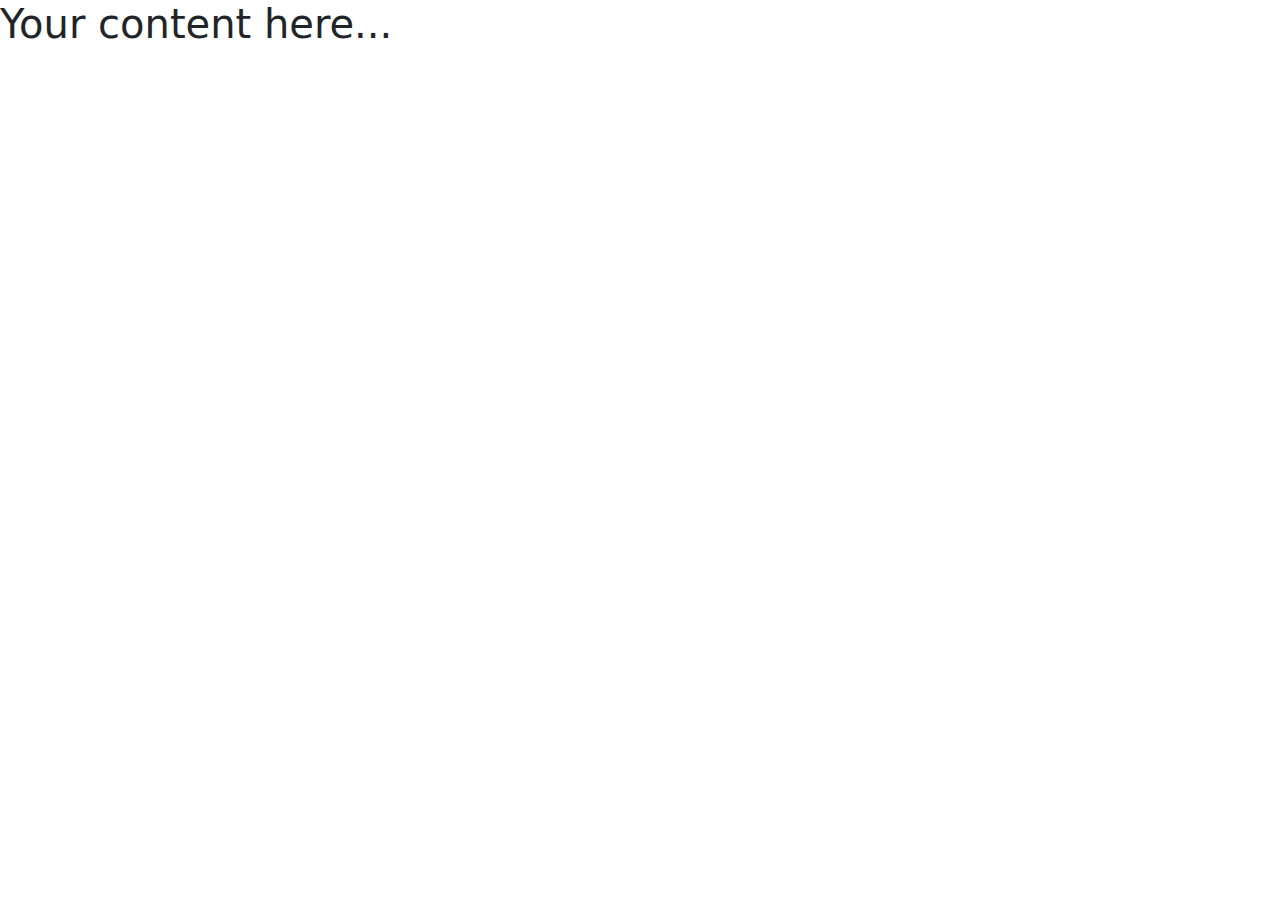
<file: about.html>
<!DOCTYPE html>
<html lang="en">
<head>
    <meta charset="UTF-8">
    <meta http-equiv="X-UA-Compatible" content="IE=edge">
    <meta name="viewport" content="width=device-width, initial-scale=1.0">
    <title>About page</title>
    <link rel="stylesheet" href="css/bootstrap.css">
    <link rel="stylesheet" href="fontawesome/css/all.css">
</head>
<body>
    <h1>Your content here...</h1>

    <script src="./js/bootstrap.bundle.js"></script>
    <script src="./fontawesome/js/all.js"></script>
</body>
</html>
</file>
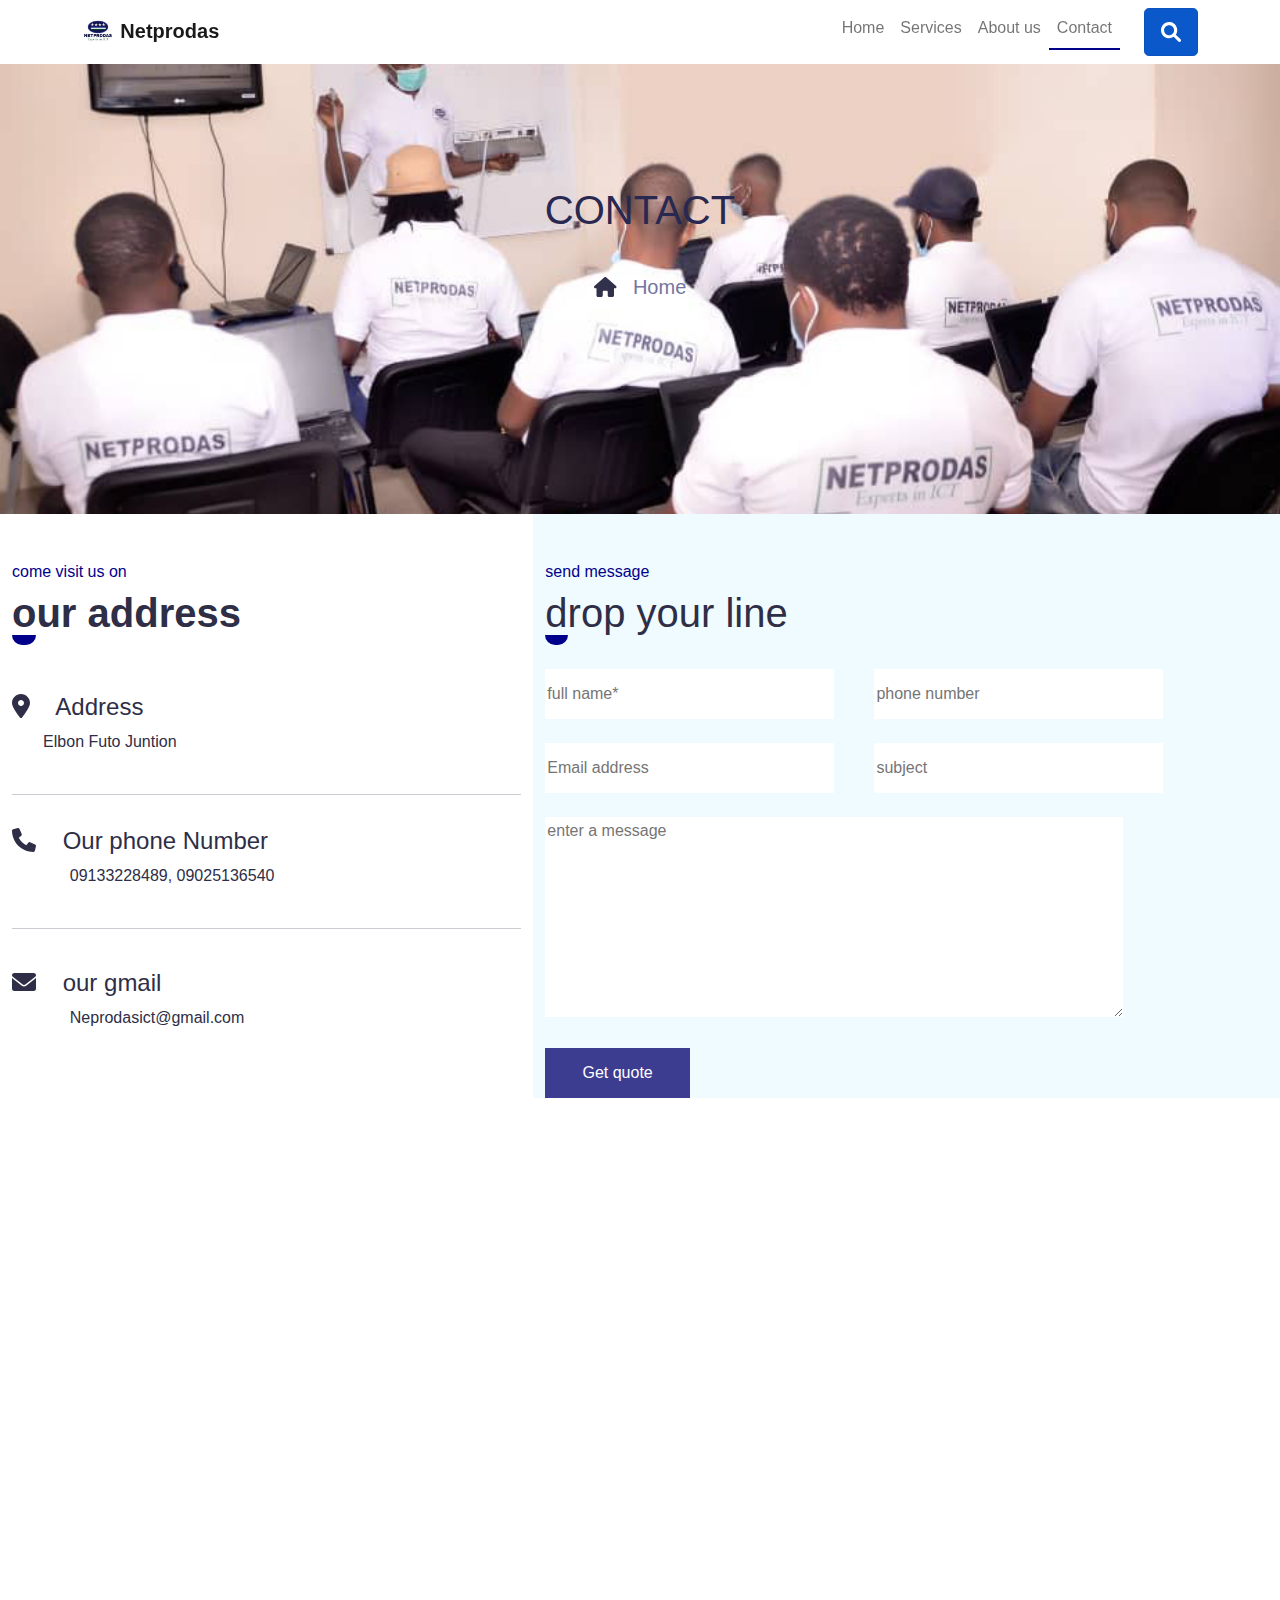
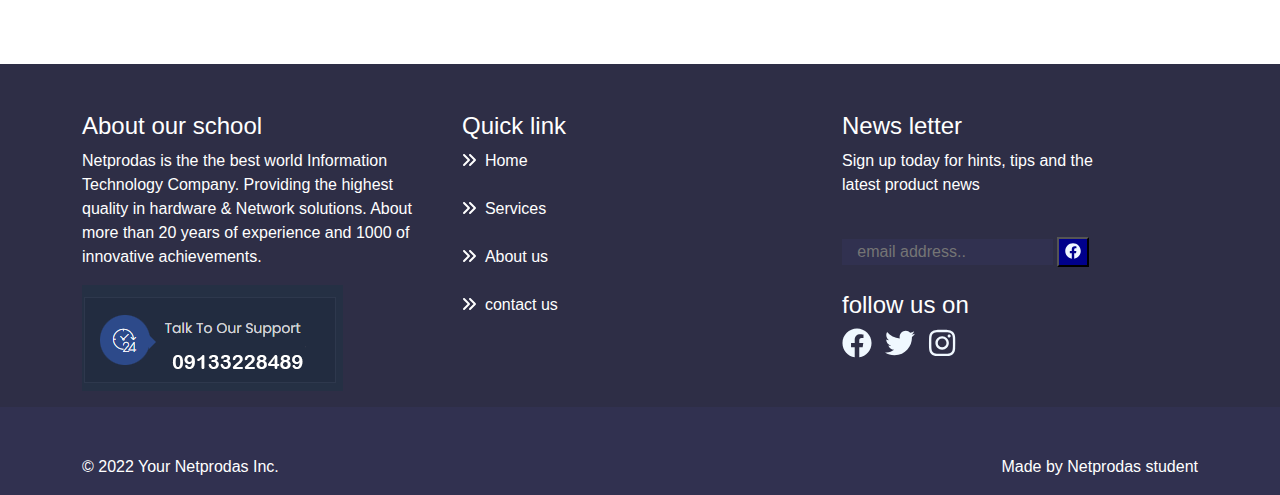
<file: contact.html>
<!DOCTYPE html>
<html lang="en">
<head>
    <meta charset="UTF-8">
    <meta http-equiv="X-UA-Compatible" content="IE=edge">
    <meta name="viewport" content="width=device-width, initial-scale=1.0">
    <title>Contact page</title>
    <link rel="stylesheet" href="css/bootstrap.css">
    <link rel="stylesheet" href="css/style.css">
    <link rel="stylesheet" href="fontawesome/css/all.css">
</head>
<body>

     <!--The header  starting -->
<main id="top" class="main">
    <!-- section two started -->
        <nav class="navbar navbar-expand-lg navbar-light sticky-top">
            <div class="container">
                <a href="index.html" class="navbar-brand">
                  <img src="img/logo.png" height="32" alt="There should be image here" style="border-radius: 20px;">
                  <strong style="font-family: 'Franklin Gothic Medium', 'Arial Narrow', Arial, sans-serif;">Netprodas</strong>
                </a>
                <button class="navbar-toggler" type="button" data-bs-toggle="collapse" data-bs-target="#navbarContent">
                  <span class="navbar-toggler-icon" ></span>
                </button>
                <div class="collapse navbar-collapse mt-4 mt-lg-0" id="navbarContent">
                 <ul class="  navbar-nav ms-auto " id="top1" style="font-family: 'Franklin Gothic Medium', 'Arial Narrow', Arial, sans-serif; color: rgb(32, 32, 80);">
                    <li class="nav-item"> 
                        <a href="index.html" class="nav-link">Home</a>
                        </li>
                        <li class="nav-item"> 
                            <a href="services.html" class="nav-link">Services</a>
                        </li>
                        <li class="nav-item"> 
                            <a href="about.html" class="nav-link">About us</a>
                        </li>
                        <li class="nav-item"> 
                            <a href="contact.html" class="nav-link active-hover none-active-hover">Contact</a>
                        </li>
                        <div class="vr"></div>
                        <div class="d-flex ms-lg-4">
                            <a href="" class="btn btn-primary active btn-lg"><i class="fas fa-search"></i><style>
                       
                  </style></a>
               </div>
                    </ul>
            </div>
        </nav>
    </main>
    <!-- The header endeds -->

    <!-- the image part -->
<section id="intro">
    <div class="centered">
    <h1 class="text-center">CONTACT</h1>&nbsp;&nbsp;&nbsp;&nbsp;&nbsp;&nbsp;
    <a href="index.html" class="text-decoration-none" style="color: rgb(116, 116, 161);
    font-size: 20px;
    position: relative;">
    <div class="text-center" style="position: relative;">
    <i class="fas fa-home " style="color:rgb(49, 49, 75); border-color: 1px solid blue;"></i> &nbsp; Home</a>
    </div>
    </div> 
    </section>
    <!-- the image part ended -->
    
    <!-- The second section  -->
    <section>
    <div class="container-fluid contact">
        <div class="row">
            <div class="col-lg-5 pt-5">
               <h6 style="color: darkblue;">come visit us on</h6> 
               <h1 class="first"> <strong> our address </strong></h1>
               <div class="pt-5">
                <h4><i class="fas fa-map-marker-alt"></i> &nbsp;&nbsp; Address</h4>&nbsp;&nbsp;&nbsp;&nbsp;&nbsp;&nbsp;<span>
                Elbon Futo Juntion
            </span>
            </div>
            <div class="pt-4">
                <hr>
                <div class=" pt-3">
                    <h4> <i class="fas fa-phone"></i>&nbsp;&nbsp;&nbsp;&nbsp;Our phone Number</h4>&nbsp;&nbsp;&nbsp;&nbsp;&nbsp;&nbsp;&nbsp;&nbsp;&nbsp;&nbsp;&nbsp;&nbsp;<span>
                        09133228489, 09025136540
                    </span>
                </div>
            </div>
            <div class="pt-4">
                <hr>
            </div>
        <div class="pt-4">
            <h4><i class="fa fa-envelope"></i>&nbsp;&nbsp;&nbsp;&nbsp;our gmail</h4>&nbsp;&nbsp;&nbsp;&nbsp;&nbsp;&nbsp;&nbsp;&nbsp;&nbsp;&nbsp;&nbsp;&nbsp;<span>
              Neprodasict@gmail.com  
            </span>
        </div>
       
    </div>
    <div class="col-md-7 send pt-5">
      <h6 style="color: darkblue;">send message</h6> 
      <h1 class="first">drop your line</h1>
      <div class="pt-4">
          <form action="" id="form-control">
              <div class="">
              <input class=" input1" type="text" placeholder="full name*">&nbsp;&nbsp;&nbsp;&nbsp;&nbsp;&nbsp;&nbsp;&nbsp;
              <input class="input1" type="text" placeholder="phone number">
              <div class="pt-4">
                  <input type="text" class="input1" placeholder="Email address">&nbsp;&nbsp;&nbsp;&nbsp;&nbsp;&nbsp;&nbsp;&nbsp;
                  <input type="text" class="input1" placeholder="subject">
                  <div class="pt-4">
                      <textarea name="" placeholder="enter a message" id="" cols="30" rows="10"></textarea>
                  </div>
                  <div class="pt-4">
                      <button  type="submit" class="button1">Get quote</button>
                  </div>
              </div>
            </div>
          </form>
      </div> 
    </div>
    </div>
    </div>
    </section>

    <!-- the blank section -->
<div class="blank"></div>

<!-- The footer begining -->
<section class="pt-5" style="background-color: rgb(46, 46, 70); color: white; font-family: 'Franklin Gothic Medium', 'Arial Narrow', Arial, sans-serif;">
    <div class="container">
        <div class="row">
            <div class="col-md-4">
                <h4>About our school</h4>
                <p>Netprodas is the the best world Information Technology Company. Providing the highest quality in hardware & Network solutions. About more than 20 years of experience and 1000 of innovative achievements.</p>
               <p><img src="img/picture1.png" alt=""></p>
            </div>
            <div class="col-md-4 ">
                <h4>Quick link</h4>
                <ul class="navbar-nav ms-auto">
                    <li class="link"><a href="Home.html" class="text-decoration-none text-white link"><i class="fas fa-angle-double-right"></i>&nbsp;&nbsp;Home</a></li>
                    <div class="pt-4 ">
                        <li><a href="About.html" class="text-decoration-none text-white link"><i class="fas fa-angle-double-right"></i>&nbsp;&nbsp;Services</a></li>
                    </div>
                    <div class="pt-4">
                        <li><a href="About.html" class="text-decoration-none text-white link"><i class="fas fa-angle-double-right"></i>&nbsp;&nbsp;About us</a></li>
                    </div>
                    <div class="pt-4">
                        <li><a href="contact.html" class="text-decoration-none text-white "><i class="fas fa-angle-double-right"></i>&nbsp;&nbsp;contact us</a></li>
                    </div>
                </ul>
            </div>
            <div class="col-md-3">
                <h4>News letter </h4>
                <p>Sign up today for hints, tips and the latest product news</p><br>
              <form action="" id="form" class="">
                  <input type="text" placeholder=" &nbsp; email address.." required  value="" style="background-color:  rgb(49, 49, 80);">
                  <button type="submit" class="" value="" style="background-color: darkblue;"><i class="fab fa-facebook" style="color: aliceblue;"></i></button>
              </form>
              <div class="pt-4">
                <h4>follow us on</h4>
              <a href="#" class="text-decoration-none tooltip-bottom" data-tooltip="Facebook" target="_blank" ><i class="fab fa-facebook" style="font-size: 30px; color: aliceblue;"></i>&nbsp;&nbsp;</a>
              <a href="#" class="text-decoration-none tooltip-bottom"  data-tooltip="twitter">  <i class="fab fa-twitter" style="font-size: 30px; color: aliceblue;"></i></a>&nbsp;&nbsp;
                <a href="#" class="text-decoration-none tooltip-bottom"  data-tooltip="instagram"><i class="fab fa-instagram" style="font-size: 30px; color: aliceblue;"></i></a>&nbsp;&nbsp;

            </div>
            </div>
        </div>
    </div>
</section>
<!-- this section ended -->

<!-- New section -->
<section class="pt-5 text-white" style="background-color: rgb(49, 49, 80); font-family: 'Franklin Gothic Medium', 'Arial Narrow', Arial, sans-serif;">
    <div class="container" >
        <div class="row">
            <div class="col-md-6 d-flex justify-content-start">
                       
                <p>&copy; 2022 Your Netprodas Inc.</p>
            </div>
            
            <div class="col-md-6 d-flex justify-content-end">
                <p>Made by Netprodas student</p>
            </div>
            

        </div>
        </div>
    </section>


    <script src="./js/bootstrap.bundle.js"></script>
    <script src="./fontawesome/js/all.js"></script>
</body>
</html>
</file>
<file: css/style.css>
/* .top{
    background-color:rgb(46, 46, 70);
    height: 40px;
    color: white;
    font-family: 'Franklin Gothic Medium', 'Arial Narrow', Arial, sans-serif; */
/* } */
#top1:hover{
    color: darkblue;
}
 .good:hover{
color: darkblue;
 }
 .active-hover{
     border-bottom:  2px solid darkblue;
 }
 .none-active-hover{
     border-bottom: 2px solid darkblue;
 }
 .envelope::-webkit-input-placeholder{
     font-family: fontawesome;
     font-weight: normal;
     overflow: visible;
     vertical-align: top;
     padding-left: top;
     display: inline-block !important;
    color: white;
    font-size: small;
 }


.link:hover{
    color: darkblue;
}




.scroll:hover{
    color: darkblue;
}


.btn-primary:hover{
    color: darkblue;
     background-color: white;
 }

.tooltip-top,
.tooltip-bottom{ position: relative; }
.tooltip:after, .tooltip:before, [data-tooltip]:after, [data-tooltip]:before {
    position: absolute;
    visibility: hidden;
    -ms-filter: "progid:DXImageTransform.Microsoft.Alpha(Opacity=0)";
    filter: alpha(Opacity=0);
    opacity: 0;
    -webkit-transition: opacity .2s ease-in-out,visibility .2s ease-in-out,-webkit-transform .2s cubic-bezier(.71,1.7,.77,1.24);
    -moz-transition: opacity .2s ease-in-out,visibility .2s ease-in-out,-moz-transform .2s cubic-bezier(.71,1.7,.77,1.24);
    transition: opacity .2s ease-in-out,visibility .2s ease-in-out,transform .2s cubic-bezier(.71,1.7,.77,1.24);
    -webkit-transform: translate3d(0,0,0);
    -moz-transform: translate3d(0,0,0);
    transform: translate3d(0,0,0);
    pointer-events: none;
}
.tooltip:before, [data-tooltip]:before {
    z-index: 1001;
    border: 6px solid transparent;
    background: 0 0;
    content: "";
}
.tooltip-top:before, .tooltip:before, [data-tooltip]:before {
    margin-left: -6px;
    margin-bottom: -12px;
    border-top-color: rgb(105, 37, 37);
    border-top-color: rgb(42, 91, 163) !important;
color: darkblue !important;
}
.tooltip-top:after, .tooltip-top:before, .tooltip:after, .tooltip:before, [data-tooltip]:after, [data-tooltip]:before {
    bottom: 78%;
    left: 50%;
}
.tooltip-top:focus:after, .tooltip-top:focus:before, .tooltip-top:hover:after, .tooltip-top:hover:before, 
.tooltip:focus:after, .tooltip:focus:before, .tooltip:hover:after, .tooltip:hover:before, [data-tooltip]:focus:after, 
[data-tooltip]:focus:before, [data-tooltip]:hover:after, [data-tooltip]:hover:before {
    -webkit-transform: translateY(-16px);
    -moz-transform: translateY(-16px);
    transform: translateY(-16px);
}
.tooltip-top:after, .tooltip:after, [data-tooltip]:after {
    margin-left: -20px;
}
.tooltip:after, [data-tooltip]:after {
    z-index: 1000;
    padding: 8px;
    width: 160px;
    color: #fff;
    content: attr(data-tooltip);
    font-size: 14px;
    line-height: 1.2;
    text-align: center;
    border-radius: 5px;
}
.tooltip:focus:after, .tooltip:focus:before, .tooltip:hover:after, .tooltip:hover:before, 
[data-tooltip]:focus:after, [data-tooltip]:focus:before, [data-tooltip]:hover:after, [data-tooltip]:hover:before {
    visibility: visible;
    -ms-filter: "progid:DXImageTransform.Microsoft.Alpha(Opacity=100)";
    filter: alpha(Opacity=100);
    opacity: 1;
}
.tooltip-bottom:after{
    bottom: -68px;
    left: 0;
    margin-left: -10px;
}
.tooltip-bottom:before{
    margin-left: -6px;
    margin-bottom: -12px;
    border-top-color: transparent!important;
}
.tooltip-bottom:before{
    bottom: -24px;
}
#intro{
    background-image:url('../img/neprodas1.png');
    background-size: cover;
    background-repeat: no-repeat;
    background-position: center;
    height: 50vh;
    opacity: 0,6;
}
.centered{
    position: relative;
    top: 40%;
    left: 50%;
    transform: translate(-50%, -50%);
    font-family: 'Franklin Gothic Medium', 'Arial Narrow', Arial, sans-serif;
    color: rgb(40, 40, 80);
    opacity: 1;
}
.contact{
    height: 700px;
    font-family: 'Franklin Gothic Medium', 'Arial Narrow', Arial, sans-serif;
    color: rgb(46, 46, 70);;
}
 .first::first-letter{
     border-bottom: 9px solid darkblue;
     border-width: 10px;
     border-bottom-left-radius: 10px;
     border-bottom-right-radius: 10px;
     color: rgb(46, 46, 70);
 }  
.send{
    background-color: rgb(240, 251, 255);
    background-size: cover;
}
input[type="text"]{
    border: none;
}
.input1{
    width: 40%;
    height: 50px;
}
textarea{
    height: 200px;
    width: 80%;
    border: none;
}
.button1{
    width: 20%;
    height: 50px;
    background-color: rgb(60, 60, 145);
    color: #fff;
    border: none;
}
@media only screen and (max-width: 1020px){
    #homeBreadcrumb{
        text-align: center;
        position: relative !important;
        left: 421px !important;
    }
}
.blank{
    height: 50vh;
}
<<<<<<< HEAD
.top-nav{
    background-color:rgb(46, 46, 70); 
    height: 50px;
=======
#bg{
    width: 1590px;
    height: 900px;
    backface-visibility: visible;
}
#secbg{
    width: 1590px;
    height: 900px;
}
#bg:hover, #secbg:hover{
    background-color: black;
    opacity: 20px;
}
#square{
    content: "Web developing is the best language to learn";
    margin-left: 130px;
    width: 300px;
    height: 150px;
    background-color: rgb(21, 16, 16);
    margin-top: 880px;
    border-left: black 16px solid;
    z-index: -2;
}
#secsquare{
    margin-left: -1px;
    width: 300px;
    height: 150px;
    background-color: black;
    margin-top: 900px;
    z-index: -2;
    margin-top: 880px;
}
#thisquare{
    content: "Web developing is the best language to learn";
    margin-left: -1px;
    width: 300px;
    height: 150px;
    background-color: rgb(21, 16, 16);
    margin-top: 880px;
    border-right: black 16px solid;
    z-index: -2;
}
#fade{
background:transparent ;
animation-name: fade;
animation-duration: 2s;
animation-delay: 1s;
animation-iteration-count: 1s;
animation-direction: normal;
animation-timing-function: lineat;
}
@keyframes fade {
0%{background: transparent; left: 200px; left: 0px;}
75%{background: transparent; left: 100px; left: 200px;}
}
#buttons:hover{
    background-color: white;
    color: blue;
}
#about:hover, #abouts:hover, #aboutd:hover{
    border-bottom: blue 8px solid;
    text-decoration: none;
    padding-top: -20px;
}
.firsts::first-letter{
    border-top: blue 5px solid;
}
.firsts{
    color: white;
}
#discuss:hover{
    border-color: blue;
    color: blue;
    background-color: white;
    font-size: 30px;
    font-family: 'Times New Roman', Times, serif;
}
#text:hover{
    color: darkblue;
}
#link:hover{
    color: blue;
}
#bgopa{
    position: relative;
    z-index: -2;
    background-color: rgb(0, 0, 0);
    color-adjust: 10px;
    opacity: 60px;
}
#about{
    content: "Web developing is the best language to learn";
    margin-left: 130px;
    width: 300px;
    height: 150px;
    z-index: -2;
}
#abouts{
    content: "Web developing is the best language to learn";
    margin-left: 130px;
    width: 300px;
    height: 150px;
    z-index: -2;
}
#aboutd{
    content: "Web developing is the best language to learn";
    margin-left: 130px;
    width: 300px;
    height: 150px;
    z-index: -2;
}
#bgs{
    background-color: black;
    opacity: 70%;
    height: 540px;
    width: 1300px;
}
.vr{
    height: 90px;
    color: blue;
    border: 1px black solid;
    width: 1px;
    margin-left: 110px;
    opacity: 20%;
    margin-top: -10px;
}
.hr{
    color: blue;
    border: 1px black dotted;
    width: 1050px;
    /* margin-left: 110px; */
    opacity: 20%;
    margin-top: -50px;
    margin-bottom: -60px;
}
#card:hover{
    background-color: none;
}
#cardglow{
    background-color: whitesmoke; 
    box-shadow:  3px 3px 3px 3px black;
    width: 250px; 
    padding-top: 30px; 
    display: block; 
    height: 250px; 
   
}
#cardglow:hover{
    background-color: blue;
    /* width: 250px;
    height: 25px; */
}
#animea{
    animation-name: animea;
    animation-duration: 2s;
    animation-delay: 1s;
    animation-iteration-count: 1s;
    animation-direction: normal;
    animation-timing-function: linear;
}
@keyframes animea {
0%{background: transparent; left: 600px; left: 0px;}
50%{background: transparent; left: 600px; left: 300px;}
75%{background: transparent; left: 300px; left: 600px;}
80%{background: transparent; left: 300px; left: 600px;}
>>>>>>> 407b40501ac867cb03c2e02290025e98a968b38d
}
</file>
